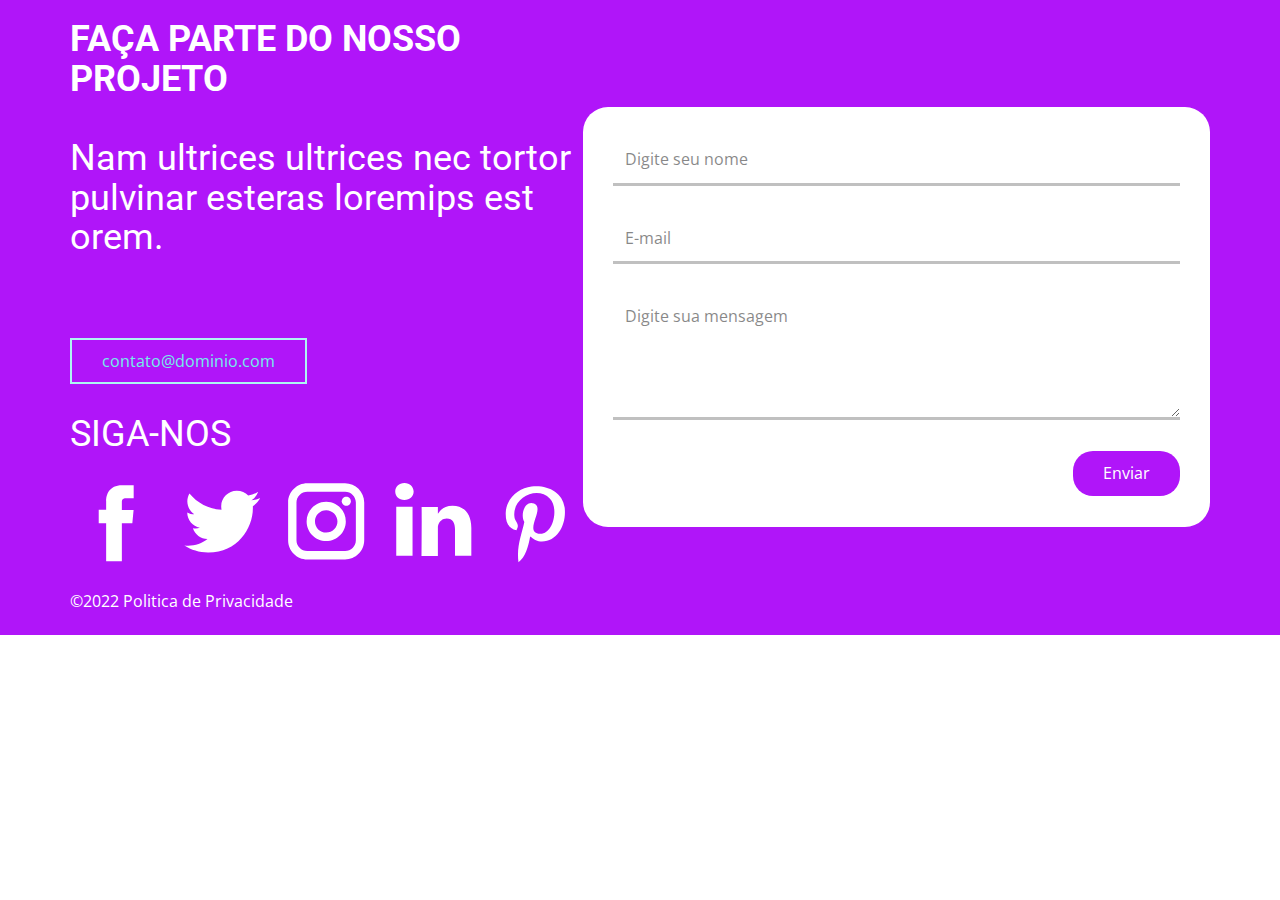
<file: contato.html>
<!DOCTYPE html>
<html style="font-size: 16px;" lang="pt-br">

  <head>
    <meta name="viewport" content="width=device-width, initial-scale=1.0">
    <meta charset="utf-8">
    <meta name="keywords" content="Nam ultrices ultrices nec tortor pulvinar esteras loremips est orem., Follow us">
    <meta name="description" content="">
    <title>Contato</title>
    <link rel="stylesheet" href="assets/css/nicepage.css" media="screen">
    <link rel="stylesheet" href="assets/css/style.css">
    <script class="u-script" type="text/javascript" src="assets/javascript/jquery.js" defer=""></script>
    <script class="u-script" type="text/javascript" src="assets/javascript/nicepage.js" defer=""></script>
    <meta name="generator" content="Nicepage 4.14.1, nicepage.com">
    <link id="u-theme-google-font" rel="stylesheet" href="https://fonts.googleapis.com/css?family=Roboto:100,100i,300,300i,400,400i,500,500i,700,700i,900,900i|Open+Sans:300,300i,400,400i,500,500i,600,600i,700,700i,800,800i">
    
    
    <script type="application/ld+json">
		</script>
    <meta name="theme-color" content="#478ac9">
    <meta property="og:title" content="Contato">
    <meta property="og:type" content="website">

  </head>

  
  <body class="u-body u-xl-mode" data-lang="pt-br">


    






    
    <section class="u-clearfix u-custom-color-1 u-expanded-width-xl u-section-1" id="carousel_5497">
      <div class="u-clearfix u-sheet u-valign-middle u-sheet-1">
        <div class="u-clearfix u-expanded-width u-gutter-0 u-layout-wrap u-layout-wrap-1">
          <div class="u-gutter-0 u-layout">
            <div class="u-layout-row">
              <div class="u-align-left u-container-style u-layout-cell u-shape-rectangle u-size-27-lg u-size-27-xl u-size-30-md u-size-30-sm u-size-30-xs u-layout-cell-1">
                <div class="u-container-layout u-valign-middle-lg u-valign-middle-xl u-container-layout-1">
                  <h2 class="u-text u-text-default u-text-1" style="font-weight: bold; text-align: cente;">FAÇA PARTE DO NOSSO PROJETO</h2>
                  <h2 class="u-text u-text-2">Nam ultrices ultrices nec tortor pulvinar esteras loremips est orem.</h2>
                  <p class="u-text u-text-3"><br><br>
                    <!-- NA LINHA ABAIXO REFERENCIA PARA O EMAIL DE CONTATO, USAR PARA REDIRECIONAR DIRETO PARA O EMAIL-->
                    <a href="" class="u-active-none u-border-2 u-border-active-palette-2-light-2 u-border-hover-palette-2-light-2 u-border-palette-4-light-2 u-btn u-button-link u-button-style u-hover-none u-none u-text-active-palette-2-light-2 u-text-hover-palette-2-light-2 u-text-palette-4-light-1 u-btn-1"> contato@dominio.com </a>
                  </p>
                  <h2 class="u-text u-text-default u-text-4">SIGA-NOS</h2>
                  <div class="u-align-left u-social-icons u-spacing-10 u-social-icons-1">
                    <a class="u-social-url" target="_blank" href="https://facebook.com/facebook.com"><span class="u-icon u-icon-circle u-social-facebook u-social-icon u-text-white u-icon-1">
                    <svg class="u-svg-link" preserveAspectRatio="xMidYMin slice" viewBox="0 0 112 112" style=""><use xmlns:xlink="http://www.w3.org/1999/xlink" xlink:href="#svg-87ce"></use></svg>
                    <svg x="0px" y="0px" viewBox="0 0 112 112" id="svg-87ce" class="u-svg-content"><path d="M75.5,28.8H65.4c-1.5,0-4,0.9-4,4.3v9.4h13.9l-1.5,15.8H61.4v45.1H42.8V58.3h-8.8V42.4h8.8V32.2 c0-7.4,3.4-18.8,18.8-18.8h13.8v15.4H75.5z"></path></svg>
                  </span>
                    </a>
                    <a class="u-social-url" target="_blank" href="https://twitter.com/twitter.com"><span class="u-icon u-icon-circle u-social-icon u-social-twitter u-text-white u-icon-2">
                    <svg class="u-svg-link" preserveAspectRatio="xMidYMin slice" viewBox="0 0 112 112" style=""><use xmlns:xlink="http://www.w3.org/1999/xlink" xlink:href="#svg-88a8"></use></svg>
                    <svg x="0px" y="0px" viewBox="0 0 112 112" id="svg-88a8" class="u-svg-content"><path d="M92.2,38.2c0,0.8,0,1.6,0,2.3c0,24.3-18.6,52.4-52.6,52.4c-10.6,0.1-20.2-2.9-28.5-8.2 c1.4,0.2,2.9,0.2,4.4,0.2c8.7,0,16.7-2.9,23-7.9c-8.1-0.2-14.9-5.5-17.3-12.8c1.1,0.2,2.4,0.2,3.4,0.2c1.6,0,3.3-0.2,4.8-0.7 c-8.4-1.6-14.9-9.2-14.9-18c0-0.2,0-0.2,0-0.2c2.5,1.4,5.4,2.2,8.4,2.3c-5-3.3-8.3-8.9-8.3-15.4c0-3.4,1-6.5,2.5-9.2 c9.1,11.1,22.7,18.5,38,19.2c-0.2-1.4-0.4-2.8-0.4-4.3c0.1-10,8.3-18.2,18.5-18.2c5.4,0,10.1,2.2,13.5,5.7c4.3-0.8,8.1-2.3,11.7-4.5 c-1.4,4.3-4.3,7.9-8.1,10.1c3.7-0.4,7.3-1.4,10.6-2.9C98.9,32.3,95.7,35.5,92.2,38.2z"></path></svg>
                  </span>
                    </a>
                    <a class="u-social-url" target="_blank" href="https://www.instagram.com/instagram.com"><span class="u-icon u-icon-circle u-social-icon u-social-instagram u-text-white u-icon-3">
                    <svg class="u-svg-link" preserveAspectRatio="xMidYMin slice" viewBox="0 0 112 112" style=""><use xmlns:xlink="http://www.w3.org/1999/xlink" xlink:href="#svg-694e"></use></svg>
                    <svg x="0px" y="0px" viewBox="0 0 112 112" id="svg-694e" class="u-svg-content"><path d="M55.9,32.9c-12.8,0-23.2,10.4-23.2,23.2s10.4,23.2,23.2,23.2s23.2-10.4,23.2-23.2S68.7,32.9,55.9,32.9z M55.9,69.4c-7.4,0-13.3-6-13.3-13.3c-0.1-7.4,6-13.3,13.3-13.3s13.3,6,13.3,13.3C69.3,63.5,63.3,69.4,55.9,69.4z"></path><path d="M79.7,26.8c-3,0-5.4,2.5-5.4,5.4s2.5,5.4,5.4,5.4c3,0,5.4-2.5,5.4-5.4S82.7,26.8,79.7,26.8z"></path><path d="M78.2,11H33.5C21,11,10.8,21.3,10.8,33.7v44.7c0,12.6,10.2,22.8,22.7,22.8h44.7c12.6,0,22.7-10.2,22.7-22.7 V33.7C100.8,21.1,90.6,11,78.2,11z M91,78.4c0,7.1-5.8,12.8-12.8,12.8H33.5c-7.1,0-12.8-5.8-12.8-12.8V33.7 c0-7.1,5.8-12.8,12.8-12.8h44.7c7.1,0,12.8,5.8,12.8,12.8V78.4z"></path></svg>
                  </span>
                    </a>
                    <a class="u-social-url" target="_blank" href="https://linkedin.com/in/linkedin.com"><span class="u-icon u-icon-circle u-social-icon u-social-linkedin u-text-white u-icon-4">
                    <svg class="u-svg-link" preserveAspectRatio="xMidYMin slice" viewBox="0 0 112 112" style=""><use xmlns:xlink="http://www.w3.org/1999/xlink" xlink:href="#svg-1f32"></use></svg>
                    <svg x="0px" y="0px" viewBox="0 0 112 112" id="svg-1f32" class="u-svg-content"><path d="M33.8,96.8H14.5v-58h19.3V96.8z M24.1,30.9L24.1,30.9c-6.6,0-10.8-4.5-10.8-10.1c0-5.8,4.3-10.1,10.9-10.1 S34.9,15,35.1,20.8C35.1,26.4,30.8,30.9,24.1,30.9z M103.3,96.8H84.1v-31c0-7.8-2.7-13.1-9.8-13.1c-5.3,0-8.5,3.6-9.9,7.1 c-0.6,1.3-0.6,3-0.6,4.8V97H44.5c0,0,0.3-52.6,0-58h19.3v8.2c2.6-3.9,7.2-9.6,17.4-9.6c12.7,0,22.2,8.4,22.2,26.1V96.8z"></path></svg>
                  </span>
                    </a>
                    <a class="u-social-url" target="_blank" href="https://pinterest.com/pinterest.com"><span class="u-icon u-icon-circle u-social-icon u-social-pinterest u-text-white u-icon-5">
                    <svg class="u-svg-link" preserveAspectRatio="xMidYMin slice" viewBox="0 0 112 112" style=""><use xmlns:xlink="http://www.w3.org/1999/xlink" xlink:href="#svg-9623"></use></svg>
                    <svg x="0px" y="0px" viewBox="0 0 112 112" id="svg-9623" class="u-svg-content"><path d="M61.9,79.8c-5.5-0.3-7.8-3.1-12-5.8c-2.3,12.4-5.4,24.3-13.8,30.5c-2.6-18.7,3.8-32.8,6.9-47.7 c-5.1-8.7,0.7-26.2,11.5-21.9c13.5,5.4-11.6,32.3,5.1,35.7c17.6,3.5,24.7-30.5,13.8-41.4c-15.7-16.1-45.7-0.5-42,22.3 c0.9,5.6,6.7,7.2,2.3,15c-10.1-2.2-13-10.2-12.7-20.7c0.6-17.3,15.5-29.3,30.5-31.1c19-2.2,36.8,6.9,39.2,24.7 C93.4,59.5,82.3,81.3,61.9,79.8z"></path></svg>
                  </span>
                    </a>
                  </div>
                  <p class="u-text u-text-5">©2022 Politica de Privacidade</p>
                </div>
              </div>
              <div class="u-align-center u-container-style u-layout-cell u-shape-rectangle u-size-30-md u-size-30-sm u-size-30-xs u-size-33-lg u-size-33-xl u-layout-cell-2" data-animation-name="" data-animation-duration="0" data-animation-delay="0" data-animation-direction="">
                <div class="u-container-layout u-valign-middle u-container-layout-2">
                  <div class="u-expanded-width-xs u-form u-radius-25 u-white u-form-1">
                    <form action="#" method="POST" class="u-clearfix u-form-spacing-30 u-form-vertical u-inner-form" style="padding: 30px;" source="email" name="form">
                      <div class="u-form-group u-form-name">
                        <label for="name-3b9a" class="u-form-control-hidden u-label" wfd-invisible="true">Nome</label>
                        <input type="text" placeholder="Digite seu nome" id="name-3b9a" name="Nome" class="u-border-3 u-border-grey-25 u-border-no-left u-border-no-right u-border-no-top u-input u-input-rectangle u-input-1" required="">
                      </div>
                      <div class="u-form-email u-form-group">
                        <label for="email-3b9a" class="u-form-control-hidden u-label" wfd-invisible="true">Email</label>
                        <input type="email" placeholder="E-mail" id="email-3b9a" name="email" class="u-border-3 u-border-grey-25 u-border-no-left u-border-no-right u-border-no-top u-input u-input-rectangle u-input-2" required="">
                      </div>
                      <div class="u-form-group u-form-message">
                        <label for="message-3b9a" class="u-form-control-hidden u-label" wfd-invisible="true">Mensagem</label>
                        <textarea placeholder="Digite sua mensagem" rows="4" cols="50" id="message-3b9a" name="message" class="u-border-3 u-border-grey-25 u-border-no-left u-border-no-right u-border-no-top u-input u-input-rectangle u-input-3" required=""></textarea>
                      </div>
                      <div class="u-align-right u-form-group u-form-submit">
                        <a href="#" class="u-active-palette-2-light-1 u-border-none u-btn u-btn-round u-btn-submit u-button-style u-custom-color-1 u-hover-palette-2-light-1 u-radius-20 u-text-active-white u-text-body-alt-color u-text-hover-white u-btn-3">Enviar</a>
                        <input type="submit" value="submit" class="u-form-control-hidden" wfd-invisible="true">
                      </div>
                      <div class="u-form-send-message u-form-send-success" wfd-invisible="true"> Thank you! Your message has been sent. </div>
                      <div class="u-form-send-error u-form-send-message" wfd-invisible="true"> Unable to send your message. Please fix errors then try again. </div>
                      <input type="hidden" value="" name="recaptchaResponse" wfd-invisible="true">
                    </form>
                  </div>
                </div>
              </div>
            </div>
          </div>
        </div>
      </div>
    </section>
    

  
</body>
</html>
</file>
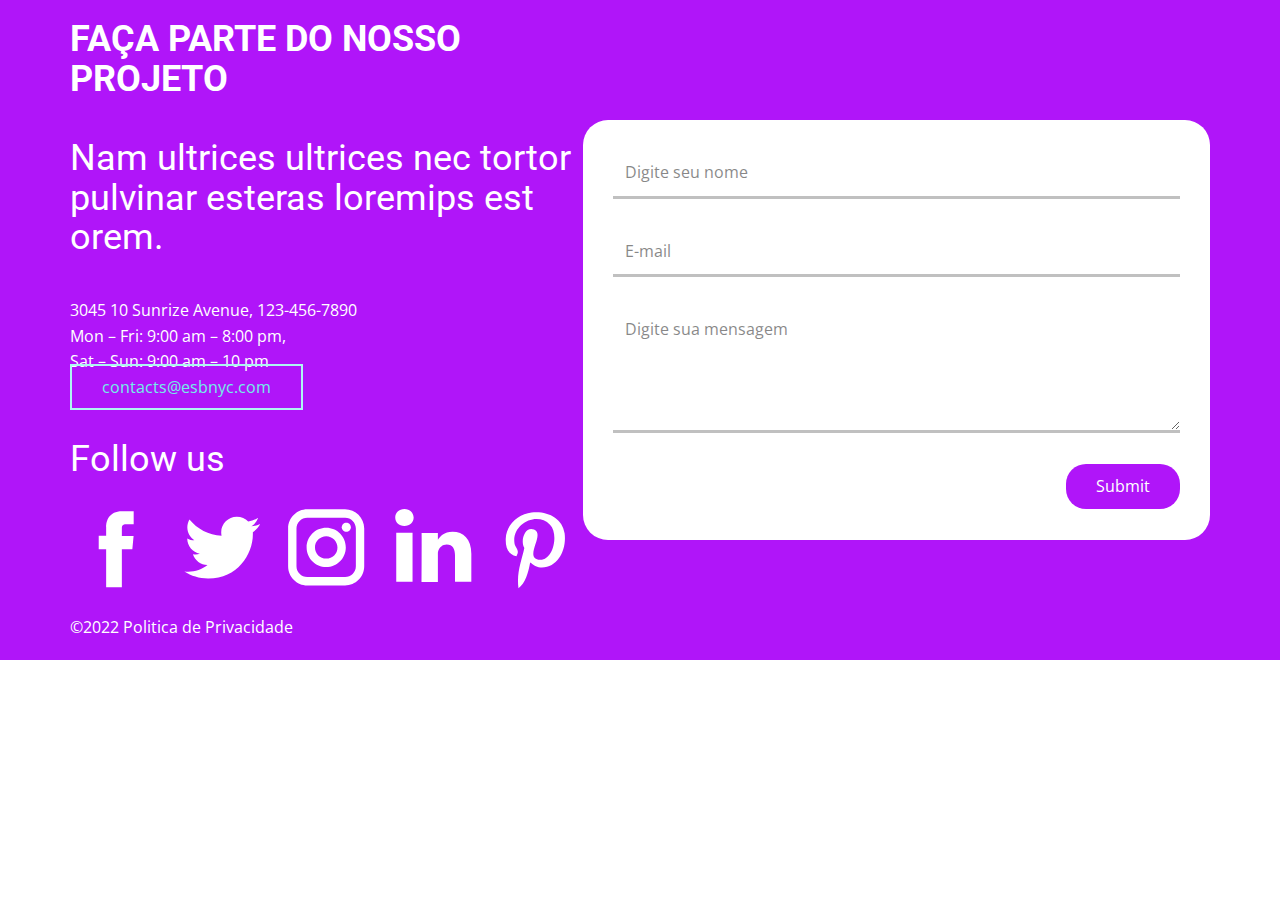
<file: Arquivos da pagina de contato/contato.html>
<!DOCTYPE html>
<html style="font-size: 16px;" lang="pt-br"><head>
    <meta name="viewport" content="width=device-width, initial-scale=1.0">
    <meta charset="utf-8">
    <meta name="keywords" content="Nam ultrices ultrices nec tortor pulvinar esteras loremips est orem., Follow us">
    <meta name="description" content="">
    <title>Contato</title>
    <link rel="stylesheet" href="nicepage.css" media="screen">
    <link rel="stylesheet" href="C:\Users\gerso" media="screen">
    <script class="u-script" type="text/javascript" src="jquery.js" defer=""></script>
    <script class="u-script" type="text/javascript" src="nicepage.js" defer=""></script>
    <meta name="generator" content="Nicepage 4.14.1, nicepage.com">
    <link id="u-theme-google-font" rel="stylesheet" href="https://fonts.googleapis.com/css?family=Roboto:100,100i,300,300i,400,400i,500,500i,700,700i,900,900i|Open+Sans:300,300i,400,400i,500,500i,600,600i,700,700i,800,800i">
    
    
    <script type="application/ld+json">
		
</script>
    <meta name="theme-color" content="#478ac9">
    <meta property="og:title" content="Contato">
    <meta property="og:type" content="website">
  </head>
  <body class="u-body u-xl-mode" data-lang="pt">






    
    <section class="u-clearfix u-custom-color-1 u-expanded-width-xl u-section-1" id="carousel_5497">
      <div class="u-clearfix u-sheet u-valign-middle u-sheet-1">
        <div class="u-clearfix u-expanded-width u-gutter-0 u-layout-wrap u-layout-wrap-1">
          <div class="u-gutter-0 u-layout">
            <div class="u-layout-row">
              <div class="u-align-left u-container-style u-layout-cell u-shape-rectangle u-size-27-lg u-size-27-xl u-size-30-md u-size-30-sm u-size-30-xs u-layout-cell-1">
                <div class="u-container-layout u-valign-middle-lg u-valign-middle-xl u-container-layout-1">
                  <h2 class="u-text u-text-default u-text-1" style="font-weight: bold; text-align: cente;">FAÇA PARTE DO NOSSO PROJETO</h2>
                  <h2 class="u-text u-text-2">Nam ultrices ultrices nec tortor pulvinar esteras loremips est orem.</h2>
                  <p class="u-text u-text-3">3045 10 Sunrize Avenue, 123-456-7890<br>Mon – Fri: 9:00 am – 8:00 pm,<br>Sat – Sun: 9:00 am – 10 pm<br>
                    <a href="https://nicepage.cc" class="u-active-none u-border-2 u-border-active-palette-2-light-2 u-border-hover-palette-2-light-2 u-border-palette-4-light-2 u-btn u-button-link u-button-style u-hover-none u-none u-text-active-palette-2-light-2 u-text-hover-palette-2-light-2 u-text-palette-4-light-1 u-btn-1"> contacts@esbnyc.com </a>
                  </p>
                  <h2 class="u-text u-text-default u-text-4">Follow us</h2>
                  <div class="u-align-left u-social-icons u-spacing-10 u-social-icons-1">
                    <a class="u-social-url" target="_blank" href="https://facebook.com/facebook.com"><span class="u-icon u-icon-circle u-social-facebook u-social-icon u-text-white u-icon-1">
                    <svg class="u-svg-link" preserveAspectRatio="xMidYMin slice" viewBox="0 0 112 112" style=""><use xmlns:xlink="http://www.w3.org/1999/xlink" xlink:href="#svg-87ce"></use></svg>
                    <svg x="0px" y="0px" viewBox="0 0 112 112" id="svg-87ce" class="u-svg-content"><path d="M75.5,28.8H65.4c-1.5,0-4,0.9-4,4.3v9.4h13.9l-1.5,15.8H61.4v45.1H42.8V58.3h-8.8V42.4h8.8V32.2 c0-7.4,3.4-18.8,18.8-18.8h13.8v15.4H75.5z"></path></svg>
                  </span>
                    </a>
                    <a class="u-social-url" target="_blank" href="https://twitter.com/twitter.com"><span class="u-icon u-icon-circle u-social-icon u-social-twitter u-text-white u-icon-2">
                    <svg class="u-svg-link" preserveAspectRatio="xMidYMin slice" viewBox="0 0 112 112" style=""><use xmlns:xlink="http://www.w3.org/1999/xlink" xlink:href="#svg-88a8"></use></svg>
                    <svg x="0px" y="0px" viewBox="0 0 112 112" id="svg-88a8" class="u-svg-content"><path d="M92.2,38.2c0,0.8,0,1.6,0,2.3c0,24.3-18.6,52.4-52.6,52.4c-10.6,0.1-20.2-2.9-28.5-8.2 c1.4,0.2,2.9,0.2,4.4,0.2c8.7,0,16.7-2.9,23-7.9c-8.1-0.2-14.9-5.5-17.3-12.8c1.1,0.2,2.4,0.2,3.4,0.2c1.6,0,3.3-0.2,4.8-0.7 c-8.4-1.6-14.9-9.2-14.9-18c0-0.2,0-0.2,0-0.2c2.5,1.4,5.4,2.2,8.4,2.3c-5-3.3-8.3-8.9-8.3-15.4c0-3.4,1-6.5,2.5-9.2 c9.1,11.1,22.7,18.5,38,19.2c-0.2-1.4-0.4-2.8-0.4-4.3c0.1-10,8.3-18.2,18.5-18.2c5.4,0,10.1,2.2,13.5,5.7c4.3-0.8,8.1-2.3,11.7-4.5 c-1.4,4.3-4.3,7.9-8.1,10.1c3.7-0.4,7.3-1.4,10.6-2.9C98.9,32.3,95.7,35.5,92.2,38.2z"></path></svg>
                  </span>
                    </a>
                    <a class="u-social-url" target="_blank" href="https://www.instagram.com/instagram.com"><span class="u-icon u-icon-circle u-social-icon u-social-instagram u-text-white u-icon-3">
                    <svg class="u-svg-link" preserveAspectRatio="xMidYMin slice" viewBox="0 0 112 112" style=""><use xmlns:xlink="http://www.w3.org/1999/xlink" xlink:href="#svg-694e"></use></svg>
                    <svg x="0px" y="0px" viewBox="0 0 112 112" id="svg-694e" class="u-svg-content"><path d="M55.9,32.9c-12.8,0-23.2,10.4-23.2,23.2s10.4,23.2,23.2,23.2s23.2-10.4,23.2-23.2S68.7,32.9,55.9,32.9z M55.9,69.4c-7.4,0-13.3-6-13.3-13.3c-0.1-7.4,6-13.3,13.3-13.3s13.3,6,13.3,13.3C69.3,63.5,63.3,69.4,55.9,69.4z"></path><path d="M79.7,26.8c-3,0-5.4,2.5-5.4,5.4s2.5,5.4,5.4,5.4c3,0,5.4-2.5,5.4-5.4S82.7,26.8,79.7,26.8z"></path><path d="M78.2,11H33.5C21,11,10.8,21.3,10.8,33.7v44.7c0,12.6,10.2,22.8,22.7,22.8h44.7c12.6,0,22.7-10.2,22.7-22.7 V33.7C100.8,21.1,90.6,11,78.2,11z M91,78.4c0,7.1-5.8,12.8-12.8,12.8H33.5c-7.1,0-12.8-5.8-12.8-12.8V33.7 c0-7.1,5.8-12.8,12.8-12.8h44.7c7.1,0,12.8,5.8,12.8,12.8V78.4z"></path></svg>
                  </span>
                    </a>
                    <a class="u-social-url" target="_blank" href="https://linkedin.com/in/linkedin.com"><span class="u-icon u-icon-circle u-social-icon u-social-linkedin u-text-white u-icon-4">
                    <svg class="u-svg-link" preserveAspectRatio="xMidYMin slice" viewBox="0 0 112 112" style=""><use xmlns:xlink="http://www.w3.org/1999/xlink" xlink:href="#svg-1f32"></use></svg>
                    <svg x="0px" y="0px" viewBox="0 0 112 112" id="svg-1f32" class="u-svg-content"><path d="M33.8,96.8H14.5v-58h19.3V96.8z M24.1,30.9L24.1,30.9c-6.6,0-10.8-4.5-10.8-10.1c0-5.8,4.3-10.1,10.9-10.1 S34.9,15,35.1,20.8C35.1,26.4,30.8,30.9,24.1,30.9z M103.3,96.8H84.1v-31c0-7.8-2.7-13.1-9.8-13.1c-5.3,0-8.5,3.6-9.9,7.1 c-0.6,1.3-0.6,3-0.6,4.8V97H44.5c0,0,0.3-52.6,0-58h19.3v8.2c2.6-3.9,7.2-9.6,17.4-9.6c12.7,0,22.2,8.4,22.2,26.1V96.8z"></path></svg>
                  </span>
                    </a>
                    <a class="u-social-url" target="_blank" href="https://pinterest.com/pinterest.com"><span class="u-icon u-icon-circle u-social-icon u-social-pinterest u-text-white u-icon-5">
                    <svg class="u-svg-link" preserveAspectRatio="xMidYMin slice" viewBox="0 0 112 112" style=""><use xmlns:xlink="http://www.w3.org/1999/xlink" xlink:href="#svg-9623"></use></svg>
                    <svg x="0px" y="0px" viewBox="0 0 112 112" id="svg-9623" class="u-svg-content"><path d="M61.9,79.8c-5.5-0.3-7.8-3.1-12-5.8c-2.3,12.4-5.4,24.3-13.8,30.5c-2.6-18.7,3.8-32.8,6.9-47.7 c-5.1-8.7,0.7-26.2,11.5-21.9c13.5,5.4-11.6,32.3,5.1,35.7c17.6,3.5,24.7-30.5,13.8-41.4c-15.7-16.1-45.7-0.5-42,22.3 c0.9,5.6,6.7,7.2,2.3,15c-10.1-2.2-13-10.2-12.7-20.7c0.6-17.3,15.5-29.3,30.5-31.1c19-2.2,36.8,6.9,39.2,24.7 C93.4,59.5,82.3,81.3,61.9,79.8z"></path></svg>
                  </span>
                    </a>
                  </div>
                  <p class="u-text u-text-5">©2022 Politica de Privacidade</p>
                </div>
              </div>
              <div class="u-align-center u-container-style u-layout-cell u-shape-rectangle u-size-30-md u-size-30-sm u-size-30-xs u-size-33-lg u-size-33-xl u-layout-cell-2" data-animation-name="" data-animation-duration="0" data-animation-delay="0" data-animation-direction="">
                <div class="u-container-layout u-valign-middle u-container-layout-2">
                  <div class="u-expanded-width-xs u-form u-radius-25 u-white u-form-1">
                    <form action="#" method="POST" class="u-clearfix u-form-spacing-30 u-form-vertical u-inner-form" style="padding: 30px;" source="email" name="form">
                      <div class="u-form-group u-form-name">
                        <label for="name-3b9a" class="u-form-control-hidden u-label" wfd-invisible="true">Nome</label>
                        <input type="text" placeholder="Digite seu nome" id="name-3b9a" name="Nome" class="u-border-3 u-border-grey-25 u-border-no-left u-border-no-right u-border-no-top u-input u-input-rectangle u-input-1" required="">
                      </div>
                      <div class="u-form-email u-form-group">
                        <label for="email-3b9a" class="u-form-control-hidden u-label" wfd-invisible="true">Email</label>
                        <input type="email" placeholder="E-mail" id="email-3b9a" name="email" class="u-border-3 u-border-grey-25 u-border-no-left u-border-no-right u-border-no-top u-input u-input-rectangle u-input-2" required="">
                      </div>
                      <div class="u-form-group u-form-message">
                        <label for="message-3b9a" class="u-form-control-hidden u-label" wfd-invisible="true">Mensagem</label>
                        <textarea placeholder="Digite sua mensagem" rows="4" cols="50" id="message-3b9a" name="message" class="u-border-3 u-border-grey-25 u-border-no-left u-border-no-right u-border-no-top u-input u-input-rectangle u-input-3" required=""></textarea>
                      </div>
                      <div class="u-align-right u-form-group u-form-submit">
                        <a href="#" class="u-active-palette-2-light-1 u-border-none u-btn u-btn-round u-btn-submit u-button-style u-custom-color-1 u-hover-palette-2-light-1 u-radius-20 u-text-active-white u-text-body-alt-color u-text-hover-white u-btn-3">Submit</a>
                        <input type="submit" value="submit" class="u-form-control-hidden" wfd-invisible="true">
                      </div>
                      <div class="u-form-send-message u-form-send-success" wfd-invisible="true"> Thank you! Your message has been sent. </div>
                      <div class="u-form-send-error u-form-send-message" wfd-invisible="true"> Unable to send your message. Please fix errors then try again. </div>
                      <input type="hidden" value="" name="recaptchaResponse" wfd-invisible="true">
                    </form>
                  </div>
                </div>
              </div>
            </div>
          </div>
        </div>
      </div>
    </section>
    

  
</body>
</html>
</file>
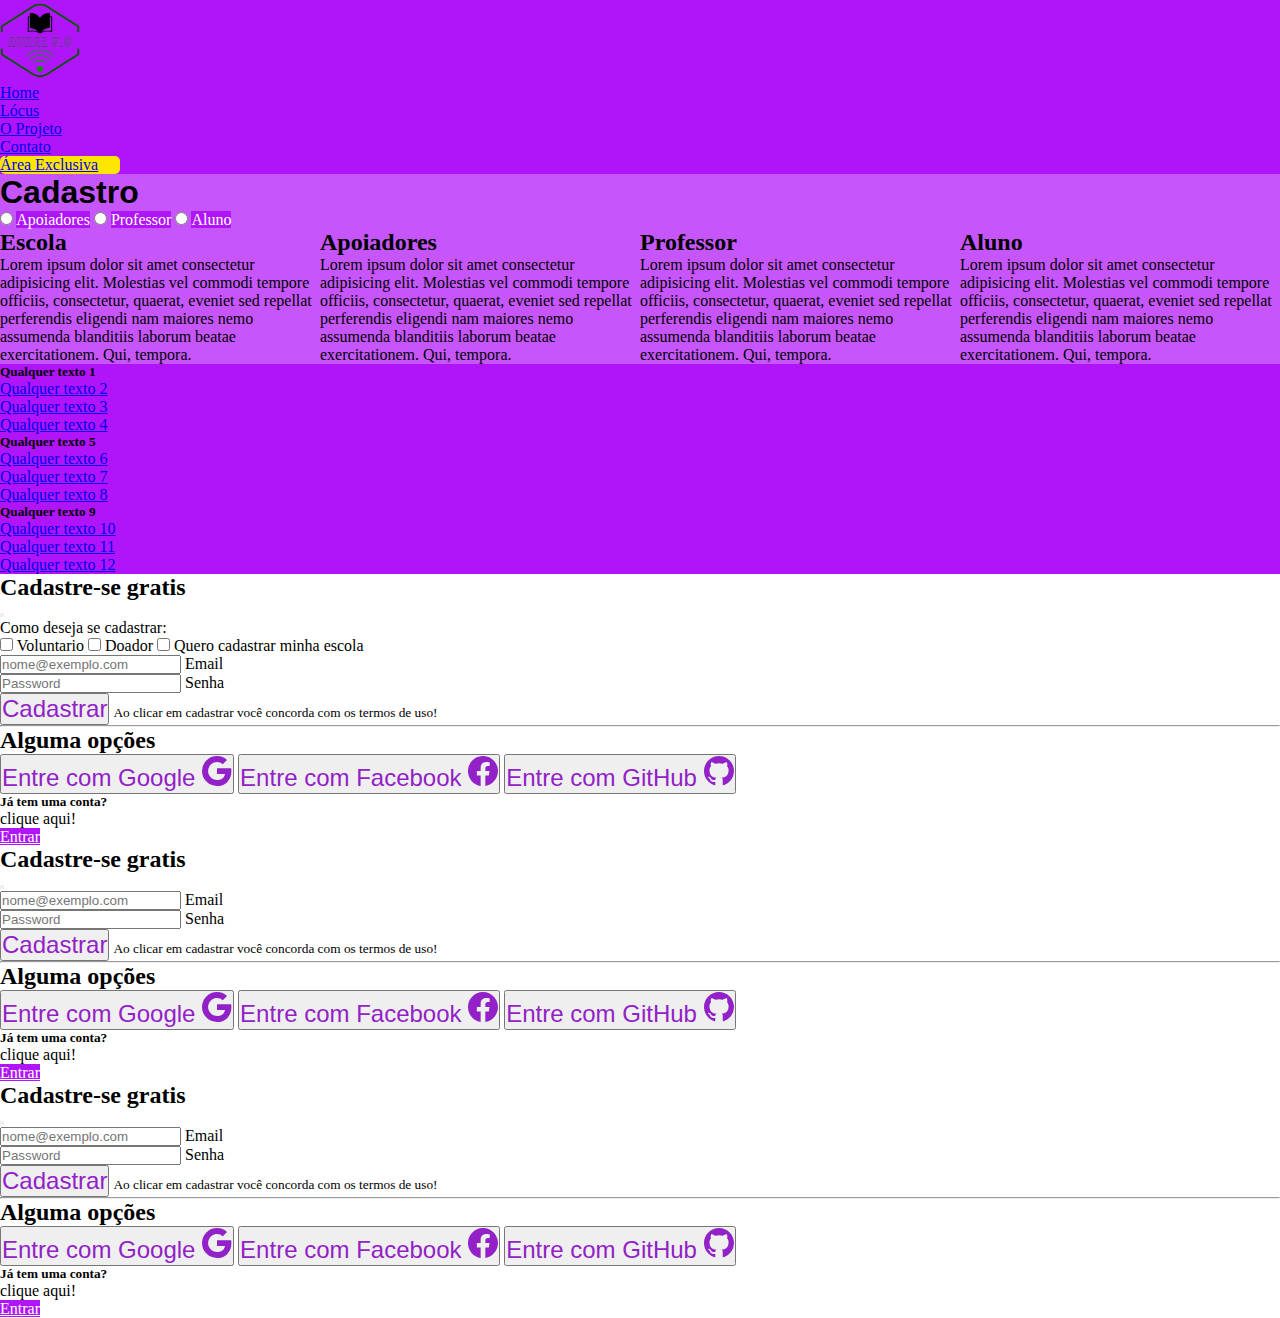
<file: Login_Cadastro/cadastro.html>
<!DOCTYPE html>
<html lang="pt-br">
<head>
    <meta charset="UTF-8">
    <meta http-equiv="X-UA-Compatible" content="IE=edge">
    <meta name="viewport" content="width=device-width, initial-scale=1.0">
    <link rel="stylesheet" href="../Login_Cadastro/assets/cadastro.css">
    <link href="https://cdn.jsdelivr.net/npm/bootstrap@5.2.0-beta1/dist/css/bootstrap.min.css" rel="stylesheet" integrity="sha384-0evHe/X+R7YkIZDRvuzKMRqM+OrBnVFBL6DOitfPri4tjfHxaWutUpFmBp4vmVor" crossorigin="anonymous">
    <title>Cadastro</title>
</head>
<body>
    <header>
        <nav class="d-flex flex-wrap align-items-center justify-content-center justify-content-md-between py-3  border-bottom purple">

            <img src="assets/logoIcon.png" class="ps-3" style="width: 80px;" alt="">
            
            <ul class="nav col-12 col-md-auto mb-2 justify-content-center mb-md-0">
                <li><a href="#" class="nav-link px-2 text-white">Home</a></li>
                <li><a href="#" class="nav-link px-2 text-white">Lócus</a></li>
                <li><a href="#" class="nav-link px-2 text-white">O Projeto</a></li>
                <li><a href="#" class="nav-link px-2 text-white">Contato</a></li>
            </ul>
    
            <div class="col-md-1 text-center me-3">
            <a href="#" class="text-decoration-none">
                <div class="text-white h6 p-1" id="areaExclusiva">Área Exclusiva</div>
            </a>
            </div>
        </nav>
    </header>

    <main>
        <section class="container pt-5">
            <h1 class="text-center text-white">Cadastro</h1>
            <div class="btn-group container d-flex justify-content-center w-50" role="group" aria-label="Basic radio toggle button group">
                
                <input type="radio" class="btn-check" name="btnradio" id="btnradio2" autocomplete="off">
                <label style="color: white; background-color:rgba(176, 21, 249, 1);" class="btn" for="btnradio2" data-toggle="modal" data-target="#modalApoiadores">Apoiadores</label>
              
                <input type="radio" class="btn-check" name="btnradio" id="btnradio3" autocomplete="off">
                <label style="color: white; background-color:rgba(176, 21, 249, 1);" class="btn" for="btnradio3"  data-toggle="modal" data-target="#modalProfessor">Professor</label>

                <input type="radio" class="btn-check" name="btnradio" id="btnradio4" autocomplete="off">
                <label style="color: white; background-color:rgba(176, 21, 249, 1);" class="btn" for="btnradio4"  data-toggle="modal" data-target="#modalAluno">Aluno</label>
              </div>
            
        </section>   
        
        <section class="container py-5">
            <div id="conteudo">
            <div class="itens">
                <h2>Escola</h2>
                <p>Lorem ipsum dolor sit amet consectetur adipisicing elit. Molestias vel commodi tempore officiis, consectetur, quaerat, eveniet sed repellat perferendis eligendi nam maiores nemo assumenda blanditiis laborum beatae exercitationem. Qui, tempora.</p></div>

            <div class="itens">
                <h2>Apoiadores</h2>
                <p>Lorem ipsum dolor sit amet consectetur adipisicing elit. Molestias vel commodi tempore officiis, consectetur, quaerat, eveniet sed repellat perferendis eligendi nam maiores nemo assumenda blanditiis laborum beatae exercitationem. Qui, tempora.</p></div>

            <div class="itens">
                <h2>Professor</h2>
                <p>Lorem ipsum dolor sit amet consectetur adipisicing elit. Molestias vel commodi tempore officiis, consectetur, quaerat, eveniet sed repellat perferendis eligendi nam maiores nemo assumenda blanditiis laborum beatae exercitationem. Qui, tempora.</p></div>

            <div class="itens">
                <h2>Aluno</h2>
                <p>Lorem ipsum dolor sit amet consectetur adipisicing elit. Molestias vel commodi tempore officiis, consectetur, quaerat, eveniet sed repellat perferendis eligendi nam maiores nemo assumenda blanditiis laborum beatae exercitationem. Qui, tempora.</p></div>

            </div>
        </section>
    </main>

    <footer class="text-center pt-5 purple">
        <div class="container">
            <div class="row py-5 text-white">
             
          
              <div class="col-4 mb-3">
                <h5>Qualquer texto 1</h5>
                <ul class="nav flex-column">
                  <li class="nav-item mb-2"><a href="#" class="nav-link p-0 text-white">Qualquer texto 2</a></li>
                  <li class="nav-item mb-2"><a href="#" class="nav-link p-0 text-white">Qualquer texto 3</a></li>
                  <li class="nav-item mb-2"><a href="#" class="nav-link p-0 text-white">Qualquer texto 4</a></li>
                  </ul>
              </div>
          
              <div class="col-4 mb-3">
                <h5>Qualquer texto 5</h5>
                <ul class="nav flex-column">
                  <li class="nav-item mb-2"><a href="#" class="nav-link p-0 text-white">Qualquer texto 6</a></li>
                  <li class="nav-item mb-2"><a href="#" class="nav-link p-0 text-white">Qualquer texto 7</a></li>
                  <li class="nav-item mb-2"><a href="#" class="nav-link p-0 text-white">Qualquer texto 8</a></li>
                  </ul>
              </div>
          
              <div class="col-4 mb-3">
                <h5>Qualquer texto 9</h5>
                <ul class="nav flex-column">
                  <li class="nav-item mb-2"><a href="#" class="nav-link p-0 text-white">Qualquer texto 10</a></li>
                  <li class="nav-item mb-2"><a href="#" class="nav-link p-0 text-white">Qualquer texto 11</a></li>
                  <li class="nav-item mb-2"><a href="#" class="nav-link p-0 text-white">Qualquer texto 12</a></li>
                  </ul>
              </div>
            </div>
          </div>
    </footer>
    

    <!--Modais Cadastros-->

    <div class="modal modal-signin fade" tabindex="-1" role="dialog" id="modalApoiadores">
        <div class="modal-dialog h-75" role="document">
          <div class="modal-content rounded-4 shadow">
            <div class="modal-header p-5 pb-4 border-bottom-0">
              <!-- <h5 class="modal-title">Modal title</h5> -->
              <h2 class="fw-bold mb-0">Cadastre-se gratis</h2>
              <button type="button" class="btn-close" data-dismiss="modal" aria-label="Close"></button>
            </div>
      
            <div class="modal-body p-5 pt-0 ">
                <p class="p-0 m-0">Como deseja se cadastrar:</p>
                <div class="btn-group btn-group-sm py-2" role="group" aria-label="Basic checkbox toggle button group">
                    <input type="checkbox" class="btn-check" id="btncheck1" autocomplete="off">
                    <label class="btn btn-outline-primary mx-2" for="btncheck1">Voluntario</label>
                  
                    <input type="checkbox" class="btn-check" id="btncheck2" autocomplete="off">
                    <label class="btn btn-outline-primary mx-2" for="btncheck2">Doador</label>
                  
                    <input type="checkbox" class="btn-check" id="btncheck3" autocomplete="off">
                    <label class="btn btn-outline-primary mx-2" for="btncheck3">Quero cadastrar minha escola</label>
                  </div>
              <form class="">
                
                <div class="form-floating mb-3">
                  <input type="email" class="form-control rounded-3" id="inputApoiadores" placeholder="nome@exemplo.com">
                  <label for="floatingInput">Email</label>
                </div>
                <div class="form-floating mb-3">
                  <input type="password" class="form-control rounded-3" id="passwordApoiadores" placeholder="Password">
                  <label for="floatingPassword">Senha</label>
                </div>
                <button class="w-100 mb-2 p-2 rounded-3 " type="submit">Cadastrar</button>
                <small class="text-muted">Ao clicar em cadastrar você concorda com os termos de uso!</small>
                <hr class="my-4">
                <h2 class="fs-5 fw-bold mb-3">Alguma opções</h2>
                <button class="w-100 py-2 mb-2 rounded-3" type="submit">
                  Entre com Google
                  <svg xmlns="http://www.w3.org/2000/svg" width="30" height="30" fill="currentColor" class="bi bi-google" viewBox="0 0 16 16">
                    <path d="M15.545 6.558a9.42 9.42 0 0 1 .139 1.626c0 2.434-.87 4.492-2.384 5.885h.002C11.978 15.292 10.158 16 8 16A8 8 0 1 1 8 0a7.689 7.689 0 0 1 5.352 2.082l-2.284 2.284A4.347 4.347 0 0 0 8 3.166c-2.087 0-3.86 1.408-4.492 3.304a4.792 4.792 0 0 0 0 3.063h.003c.635 1.893 2.405 3.301 4.492 3.301 1.078 0 2.004-.276 2.722-.764h-.003a3.702 3.702 0 0 0 1.599-2.431H8v-3.08h7.545z"/>
                  </svg>
                </button>
                <button class="w-100 py-2 mb-2 rounded-3" type="submit">
                  Entre com Facebook
                  <svg xmlns="http://www.w3.org/2000/svg" width="30" height="30" fill="currentColor" class="bi bi-facebook" viewBox="0 0 16 16">
                    <path d="M16 8.049c0-4.446-3.582-8.05-8-8.05C3.58 0-.002 3.603-.002 8.05c0 4.017 2.926 7.347 6.75 7.951v-5.625h-2.03V8.05H6.75V6.275c0-2.017 1.195-3.131 3.022-3.131.876 0 1.791.157 1.791.157v1.98h-1.009c-.993 0-1.303.621-1.303 1.258v1.51h2.218l-.354 2.326H9.25V16c3.824-.604 6.75-3.934 6.75-7.951z"/>
                  </svg>
                </button>
                <button class="w-100 py-2 mb-2 rounded-3" type="submit">
                   Entre com GitHub
                   <svg xmlns="http://www.w3.org/2000/svg" width="30" height="30" fill="currentColor" class="bi bi-github" viewBox="0 0 16 16">
                    <path d="M8 0C3.58 0 0 3.58 0 8c0 3.54 2.29 6.53 5.47 7.59.4.07.55-.17.55-.38 0-.19-.01-.82-.01-1.49-2.01.37-2.53-.49-2.69-.94-.09-.23-.48-.94-.82-1.13-.28-.15-.68-.52-.01-.53.63-.01 1.08.58 1.23.82.72 1.21 1.87.87 2.33.66.07-.52.28-.87.51-1.07-1.78-.2-3.64-.89-3.64-3.95 0-.87.31-1.59.82-2.15-.08-.2-.36-1.02.08-2.12 0 0 .67-.21 2.2.82.64-.18 1.32-.27 2-.27.68 0 1.36.09 2 .27 1.53-1.04 2.2-.82 2.2-.82.44 1.1.16 1.92.08 2.12.51.56.82 1.27.82 2.15 0 3.07-1.87 3.75-3.65 3.95.29.25.54.73.54 1.48 0 1.07-.01 1.93-.01 2.2 0 .21.15.46.55.38A8.012 8.012 0 0 0 16 8c0-4.42-3.58-8-8-8z"/>
                  </svg>
                </button>
                <h5 class="mt-1 mb-0">Já tem uma conta?</h5>
                <p class="">clique aqui!</p>
                <a href="Login.html" style="color: white; background-color:rgba(176, 21, 249, 1);" class="btn fs-5 w-100 py-2 mb-2 rounded-3" type="submit">Entrar</a>
              </form>
            </div>
          </div>
        </div>
    </div>

    <div class="modal modal-signin fade" tabindex="-1" role="dialog" id="modalProfessor">
        <div class="modal-dialog" role="document">
          <div class="modal-content rounded-4 shadow">
            <div class="modal-header p-5 pb-4 border-bottom-0">
              <!-- <h5 class="modal-title">Modal title</h5> -->
              <h2 class="fw-bold mb-0">Cadastre-se gratis</h2>
              <button type="button" class="btn-close" data-dismiss="modal" aria-label="Close"></button>
            </div>
      
            <div class="modal-body p-5 pt-0">
              <form class="">
                <div class="form-floating mb-3">
                  <input type="email" class="form-control rounded-3" id="inputProfessor" placeholder="nome@exemplo.com">
                  <label for="floatingInput">Email</label>
                </div>
                <div class="form-floating mb-3">
                  <input type="password" class="form-control rounded-3" id="passwordProfessor" placeholder="Password">
                  <label for="floatingPassword">Senha</label>
                </div>
                <button class="w-100 mb-2 p-2 rounded-3 " type="submit">Cadastrar</button>
                <small class="text-muted">Ao clicar em cadastrar você concorda com os termos de uso!</small>
                <hr class="my-4">
                <h2 class="fs-5 fw-bold mb-3">Alguma opções</h2>
                <button class="w-100 py-2 mb-2 rounded-3" type="submit">
                  Entre com Google
                  <svg xmlns="http://www.w3.org/2000/svg" width="30" height="30" fill="currentColor" class="bi bi-google" viewBox="0 0 16 16">
                    <path d="M15.545 6.558a9.42 9.42 0 0 1 .139 1.626c0 2.434-.87 4.492-2.384 5.885h.002C11.978 15.292 10.158 16 8 16A8 8 0 1 1 8 0a7.689 7.689 0 0 1 5.352 2.082l-2.284 2.284A4.347 4.347 0 0 0 8 3.166c-2.087 0-3.86 1.408-4.492 3.304a4.792 4.792 0 0 0 0 3.063h.003c.635 1.893 2.405 3.301 4.492 3.301 1.078 0 2.004-.276 2.722-.764h-.003a3.702 3.702 0 0 0 1.599-2.431H8v-3.08h7.545z"/>
                  </svg>
                </button>
                <button class="w-100 py-2 mb-2 rounded-3" type="submit">
                  Entre com Facebook
                  <svg xmlns="http://www.w3.org/2000/svg" width="30" height="30" fill="currentColor" class="bi bi-facebook" viewBox="0 0 16 16">
                    <path d="M16 8.049c0-4.446-3.582-8.05-8-8.05C3.58 0-.002 3.603-.002 8.05c0 4.017 2.926 7.347 6.75 7.951v-5.625h-2.03V8.05H6.75V6.275c0-2.017 1.195-3.131 3.022-3.131.876 0 1.791.157 1.791.157v1.98h-1.009c-.993 0-1.303.621-1.303 1.258v1.51h2.218l-.354 2.326H9.25V16c3.824-.604 6.75-3.934 6.75-7.951z"/>
                  </svg>
                </button>
                <button class="w-100 py-2 mb-2 rounded-3" type="submit">
                   Entre com GitHub
                   <svg xmlns="http://www.w3.org/2000/svg" width="30" height="30" fill="currentColor" class="bi bi-github" viewBox="0 0 16 16">
                    <path d="M8 0C3.58 0 0 3.58 0 8c0 3.54 2.29 6.53 5.47 7.59.4.07.55-.17.55-.38 0-.19-.01-.82-.01-1.49-2.01.37-2.53-.49-2.69-.94-.09-.23-.48-.94-.82-1.13-.28-.15-.68-.52-.01-.53.63-.01 1.08.58 1.23.82.72 1.21 1.87.87 2.33.66.07-.52.28-.87.51-1.07-1.78-.2-3.64-.89-3.64-3.95 0-.87.31-1.59.82-2.15-.08-.2-.36-1.02.08-2.12 0 0 .67-.21 2.2.82.64-.18 1.32-.27 2-.27.68 0 1.36.09 2 .27 1.53-1.04 2.2-.82 2.2-.82.44 1.1.16 1.92.08 2.12.51.56.82 1.27.82 2.15 0 3.07-1.87 3.75-3.65 3.95.29.25.54.73.54 1.48 0 1.07-.01 1.93-.01 2.2 0 .21.15.46.55.38A8.012 8.012 0 0 0 16 8c0-4.42-3.58-8-8-8z"/>
                  </svg>
                </button>
                <h5 class="mt-1 mb-0">Já tem uma conta?</h5>
                <p class="">clique aqui!</p>
                <a href="Login.html" style="color: white; background-color:rgba(176, 21, 249, 1);" class="btn fs-5 w-100 py-2 mb-2 rounded-3" type="submit">Entrar</a>
              </form>
            </div>
          </div>
        </div>
    </div>

    <div class="modal modal-signin fade" tabindex="-1" role="dialog" id="modalAluno">
        <div class="modal-dialog" role="document">
          <div class="modal-content rounded-4 shadow">
            <div class="modal-header p-5 pb-4 border-bottom-0">
              <!-- <h5 class="modal-title">Modal title</h5> -->
              <h2 class="fw-bold mb-0">Cadastre-se gratis</h2>
              <button type="button" class="btn-close" data-dismiss="modal" aria-label="Close"></button>
            </div>
      
            <div class="modal-body p-5 pt-0">
              <form class="">
                <div class="form-floating mb-3">
                  <input type="email" class="form-control rounded-3" id="inputAluno" placeholder="nome@exemplo.com">
                  <label for="floatingInput">Email</label>
                </div>
                <div class="form-floating mb-3">
                  <input type="password" class="form-control rounded-3" id="passwordAluno" placeholder="Password">
                  <label for="floatingPassword">Senha</label>
                </div>
                <button class="w-100 mb-2 p-2 rounded-3 " type="submit">Cadastrar</button>
                <small class="text-muted">Ao clicar em cadastrar você concorda com os termos de uso!</small>
                <hr class="my-4">
                <h2 class="fs-5 fw-bold mb-3">Alguma opções</h2>
                <button class="w-100 py-2 mb-2 rounded-3" type="submit">
                  Entre com Google
                  <svg xmlns="http://www.w3.org/2000/svg" width="30" height="30" fill="currentColor" class="bi bi-google" viewBox="0 0 16 16">
                    <path d="M15.545 6.558a9.42 9.42 0 0 1 .139 1.626c0 2.434-.87 4.492-2.384 5.885h.002C11.978 15.292 10.158 16 8 16A8 8 0 1 1 8 0a7.689 7.689 0 0 1 5.352 2.082l-2.284 2.284A4.347 4.347 0 0 0 8 3.166c-2.087 0-3.86 1.408-4.492 3.304a4.792 4.792 0 0 0 0 3.063h.003c.635 1.893 2.405 3.301 4.492 3.301 1.078 0 2.004-.276 2.722-.764h-.003a3.702 3.702 0 0 0 1.599-2.431H8v-3.08h7.545z"/>
                  </svg>
                </button>
                <button class="w-100 py-2 mb-2 rounded-3" type="submit">
                  Entre com Facebook
                  <svg xmlns="http://www.w3.org/2000/svg" width="30" height="30" fill="currentColor" class="bi bi-facebook" viewBox="0 0 16 16">
                    <path d="M16 8.049c0-4.446-3.582-8.05-8-8.05C3.58 0-.002 3.603-.002 8.05c0 4.017 2.926 7.347 6.75 7.951v-5.625h-2.03V8.05H6.75V6.275c0-2.017 1.195-3.131 3.022-3.131.876 0 1.791.157 1.791.157v1.98h-1.009c-.993 0-1.303.621-1.303 1.258v1.51h2.218l-.354 2.326H9.25V16c3.824-.604 6.75-3.934 6.75-7.951z"/>
                  </svg>
                </button>
                <button class="w-100 py-2 mb-2 rounded-3" type="submit">
                   Entre com GitHub
                   <svg xmlns="http://www.w3.org/2000/svg" width="30" height="30" fill="currentColor" class="bi bi-github" viewBox="0 0 16 16">
                    <path d="M8 0C3.58 0 0 3.58 0 8c0 3.54 2.29 6.53 5.47 7.59.4.07.55-.17.55-.38 0-.19-.01-.82-.01-1.49-2.01.37-2.53-.49-2.69-.94-.09-.23-.48-.94-.82-1.13-.28-.15-.68-.52-.01-.53.63-.01 1.08.58 1.23.82.72 1.21 1.87.87 2.33.66.07-.52.28-.87.51-1.07-1.78-.2-3.64-.89-3.64-3.95 0-.87.31-1.59.82-2.15-.08-.2-.36-1.02.08-2.12 0 0 .67-.21 2.2.82.64-.18 1.32-.27 2-.27.68 0 1.36.09 2 .27 1.53-1.04 2.2-.82 2.2-.82.44 1.1.16 1.92.08 2.12.51.56.82 1.27.82 2.15 0 3.07-1.87 3.75-3.65 3.95.29.25.54.73.54 1.48 0 1.07-.01 1.93-.01 2.2 0 .21.15.46.55.38A8.012 8.012 0 0 0 16 8c0-4.42-3.58-8-8-8z"/>
                  </svg>
                </button>
                <h5 class="mt-1 mb-0">Já tem uma conta?</h5>
                <p class="">clique aqui!</p>
                <a href="cadastro.html" style="color: white; background-color:rgba(176, 21, 249, 1);" class="btn fs-5 w-100 py-2 mb-2 rounded-3" type="submit">Entrar</a>
              </form>
            </div>
          </div>
        </div>
    </div>

      <script src="https://code.jquery.com/jquery-3.3.1.slim.min.js" integrity="sha384-q8i/X+965DzO0rT7abK41JStQIAqVgRVzpbzo5smXKp4YfRvH+8abtTE1Pi6jizo" crossorigin="anonymous"></script>
      <script src="https://cdnjs.cloudflare.com/ajax/libs/popper.js/1.14.3/umd/popper.min.js" integrity="sha384-ZMP7rVo3mIykV+2+9J3UJ46jBk0WLaUAdn689aCwoqbBJiSnjAK/l8WvCWPIPm49" crossorigin="anonymous"></script>
      <script src="https://stackpath.bootstrapcdn.com/bootstrap/4.1.3/js/bootstrap.min.js" integrity="sha384-ChfqqxuZUCnJSK3+MXmPNIyE6ZbWh2IMqE241rYiqJxyMiZ6OW/JmZQ5stwEULTy" crossorigin="anonymous"></script>
</body>
</html>
</file>
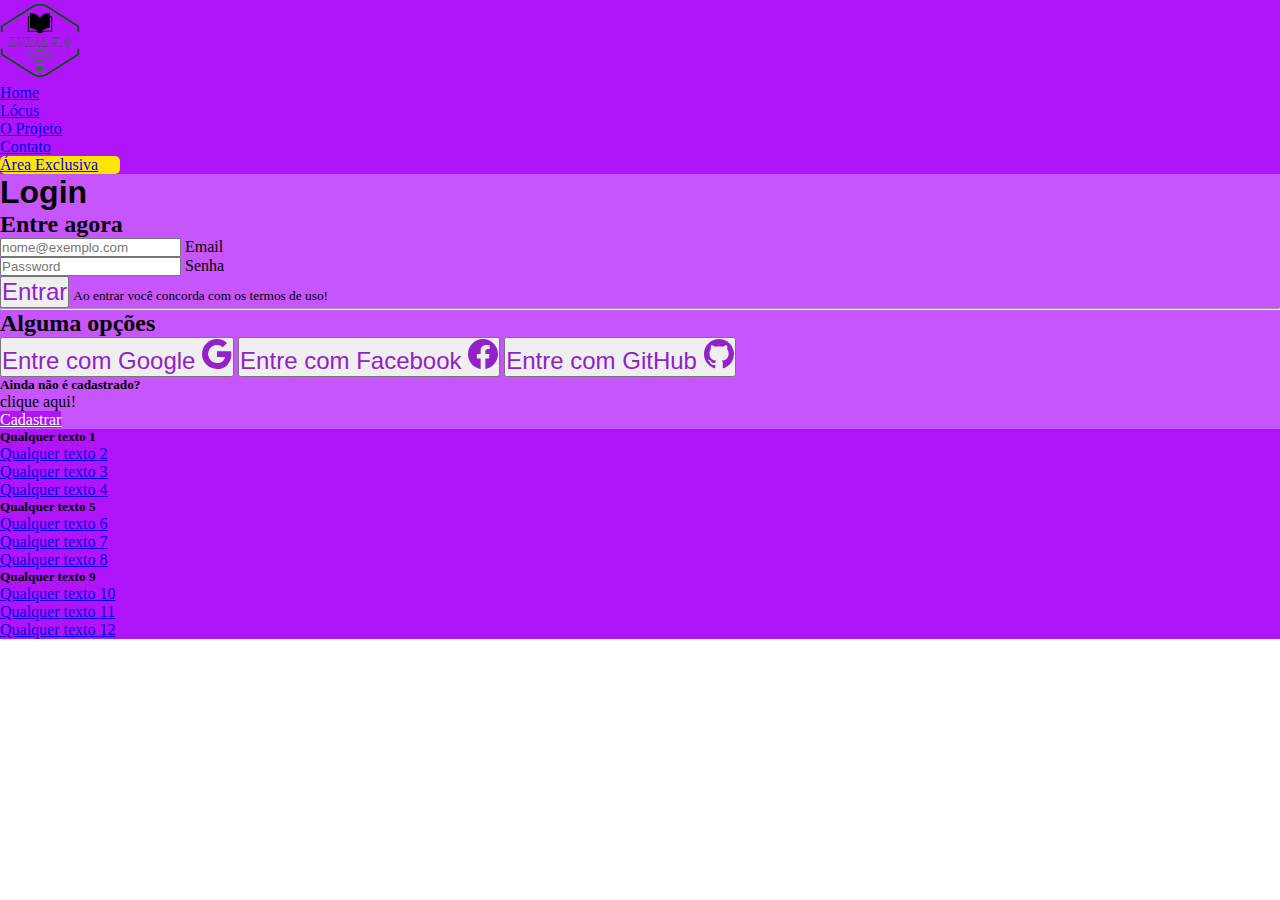
<file: Login_Cadastro/Login.html>
<!DOCTYPE html>
<html lang="pt-br">
<head>
    <meta charset="UTF-8">
    <meta http-equiv="X-UA-Compatible" content="IE=edge">
    <meta name="viewport" content="width=device-width, initial-scale=1.0">
    <link rel="stylesheet" href="../Login_Cadastro/assets/login.css">
    <link href="https://cdn.jsdelivr.net/npm/bootstrap@5.2.0-beta1/dist/css/bootstrap.min.css" rel="stylesheet" integrity="sha384-0evHe/X+R7YkIZDRvuzKMRqM+OrBnVFBL6DOitfPri4tjfHxaWutUpFmBp4vmVor" crossorigin="anonymous">
    <title>Login</title>
</head>
<body>
    <header>
        <nav class="d-flex flex-wrap align-items-center justify-content-center justify-content-md-between py-3  border-bottom purple">
           
            <img src="assets/logoIcon.png" class="ps-3" style="width: 80px;" alt="">
            
            <ul class="nav col-12 col-md-auto mb-2 justify-content-center mb-md-0">
              <li><a href="#" class="nav-link px-2 text-white">Home</a></li>
              <li><a href="#" class="nav-link px-2 text-white">Lócus</a></li>
              <li><a href="#" class="nav-link px-2 text-white">O Projeto</a></li>
              <li><a href="#" class="nav-link px-2 text-white">Contato</a></li>
            </ul>
    
            <div class="col-md-1 text-center me-3">
            <a href="#" class="text-decoration-none">
                <div class="text-white h6 p-1" id="areaExclusiva">Área Exclusiva</div>
            </a>
            </div>
        </nav>
    </header>

    <main>
        <section class="container pt-5">
            <h1 class="text-center text-white">Login</h1>
            <div class="modal modal-signin position-static d-block" tabindex="-1" role="dialog" id="modalSignin">
                <div class="modal-dialog" role="document">
                  <div class="modal-content rounded-4 shadow">
                    <div class="modal-header p-5 pb-4 border-bottom-0">
                      <!-- <h5 class="modal-title">Modal title</h5> -->
                      <h2 class="fw-bold mb-0">Entre agora</h2>
                    </div>
              
                    <div class="modal-body p-5 pt-0">
                      <form class="">
                        <div class="form-floating mb-3">
                          <input type="email" class="form-control rounded-3" id="floatingInput" placeholder="nome@exemplo.com">
                          <label for="floatingInput">Email</label>
                        </div>
                        <div class="form-floating mb-3">
                          <input type="password" class="form-control rounded-3" id="floatingPassword" placeholder="Password">
                          <label for="floatingPassword">Senha</label>
                        </div>
                        <button class="w-100 mb-2 p-2 rounded-3 " type="submit">Entrar</button>
                        <small class="text-muted">Ao entrar você concorda com os termos de uso!</small>
                        <hr class="my-4">
                        <h2 class="fs-5 fw-bold mb-3">Alguma opções</h2>
                        <button class="w-100 py-2 mb-2 rounded-3" type="submit">
                          Entre com Google
                          <svg xmlns="http://www.w3.org/2000/svg" width="30" height="30" fill="currentColor" class="bi bi-google" viewBox="0 0 16 16">
                            <path d="M15.545 6.558a9.42 9.42 0 0 1 .139 1.626c0 2.434-.87 4.492-2.384 5.885h.002C11.978 15.292 10.158 16 8 16A8 8 0 1 1 8 0a7.689 7.689 0 0 1 5.352 2.082l-2.284 2.284A4.347 4.347 0 0 0 8 3.166c-2.087 0-3.86 1.408-4.492 3.304a4.792 4.792 0 0 0 0 3.063h.003c.635 1.893 2.405 3.301 4.492 3.301 1.078 0 2.004-.276 2.722-.764h-.003a3.702 3.702 0 0 0 1.599-2.431H8v-3.08h7.545z"/>
                          </svg>
                        </button>
                        <button class="w-100 py-2 mb-2 rounded-3" type="submit">
                          Entre com Facebook
                          <svg xmlns="http://www.w3.org/2000/svg" width="30" height="30" fill="currentColor" class="bi bi-facebook" viewBox="0 0 16 16">
                            <path d="M16 8.049c0-4.446-3.582-8.05-8-8.05C3.58 0-.002 3.603-.002 8.05c0 4.017 2.926 7.347 6.75 7.951v-5.625h-2.03V8.05H6.75V6.275c0-2.017 1.195-3.131 3.022-3.131.876 0 1.791.157 1.791.157v1.98h-1.009c-.993 0-1.303.621-1.303 1.258v1.51h2.218l-.354 2.326H9.25V16c3.824-.604 6.75-3.934 6.75-7.951z"/>
                          </svg>
                        </button>
                        <button class="w-100 py-2 mb-2 rounded-3" type="submit">
                           Entre com GitHub
                           <svg xmlns="http://www.w3.org/2000/svg" width="30" height="30" fill="currentColor" class="bi bi-github" viewBox="0 0 16 16">
                            <path d="M8 0C3.58 0 0 3.58 0 8c0 3.54 2.29 6.53 5.47 7.59.4.07.55-.17.55-.38 0-.19-.01-.82-.01-1.49-2.01.37-2.53-.49-2.69-.94-.09-.23-.48-.94-.82-1.13-.28-.15-.68-.52-.01-.53.63-.01 1.08.58 1.23.82.72 1.21 1.87.87 2.33.66.07-.52.28-.87.51-1.07-1.78-.2-3.64-.89-3.64-3.95 0-.87.31-1.59.82-2.15-.08-.2-.36-1.02.08-2.12 0 0 .67-.21 2.2.82.64-.18 1.32-.27 2-.27.68 0 1.36.09 2 .27 1.53-1.04 2.2-.82 2.2-.82.44 1.1.16 1.92.08 2.12.51.56.82 1.27.82 2.15 0 3.07-1.87 3.75-3.65 3.95.29.25.54.73.54 1.48 0 1.07-.01 1.93-.01 2.2 0 .21.15.46.55.38A8.012 8.012 0 0 0 16 8c0-4.42-3.58-8-8-8z"/>
                          </svg>
                        </button>
                        <h5 class="mt-1 mb-0">Ainda não é cadastrado?</h5>
                        <p class="">clique aqui!</p>
                        <a href="cadastro.html" style="color: white; background-color:rgba(176, 21, 249, 1);" class="btn fs-5 w-100 py-2 mb-2 rounded-3" type="submit">Cadastrar</a>
                      </form>
                    </div>
                  </div>
                </div>
              </div>
        </section>    
    </main>

    <footer class="text-center pt-5 purple">
        <div class="container">
            <div class="row py-5 text-white">
             
          
              <div class="col-4 mb-3">
                <h5>Qualquer texto 1</h5>
                <ul class="nav flex-column">
                  <li class="nav-item mb-2"><a href="#" class="nav-link p-0 text-white">Qualquer texto 2</a></li>
                  <li class="nav-item mb-2"><a href="#" class="nav-link p-0 text-white">Qualquer texto 3</a></li>
                  <li class="nav-item mb-2"><a href="#" class="nav-link p-0 text-white">Qualquer texto 4</a></li>
                  </ul>
              </div>
          
              <div class="col-4 mb-3">
                <h5>Qualquer texto 5</h5>
                <ul class="nav flex-column">
                  <li class="nav-item mb-2"><a href="#" class="nav-link p-0 text-white">Qualquer texto 6</a></li>
                  <li class="nav-item mb-2"><a href="#" class="nav-link p-0 text-white">Qualquer texto 7</a></li>
                  <li class="nav-item mb-2"><a href="#" class="nav-link p-0 text-white">Qualquer texto 8</a></li>
                  </ul>
              </div>
          
              <div class="col-4 mb-3">
                <h5>Qualquer texto 9</h5>
                <ul class="nav flex-column">
                  <li class="nav-item mb-2"><a href="#" class="nav-link p-0 text-white">Qualquer texto 10</a></li>
                  <li class="nav-item mb-2"><a href="#" class="nav-link p-0 text-white">Qualquer texto 11</a></li>
                  <li class="nav-item mb-2"><a href="#" class="nav-link p-0 text-white">Qualquer texto 12</a></li>
                  </ul>
              </div>
            </div>
          </div>
    </footer>
    
</body>
</html>
</file>
